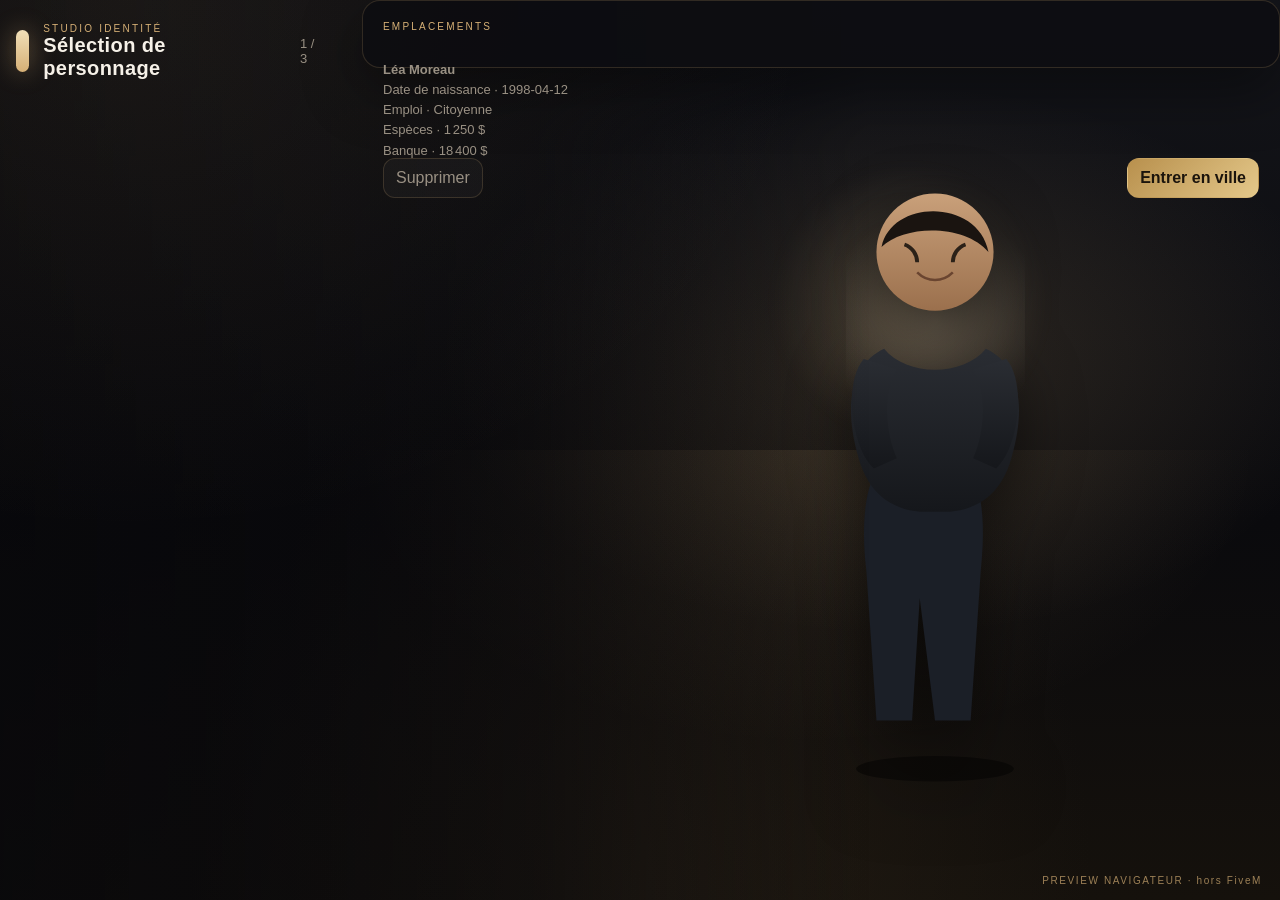
<file: qbx-charactercreator/web/preview.html>
<!DOCTYPE html>
<html lang="fr">
<head>
    <meta charset="UTF-8" />
    <meta name="viewport" content="width=device-width, initial-scale=1.0" />
    <title>Preview · Création de personnage</title>
    <link rel="stylesheet" href="style.css" />
    <link rel="stylesheet" href="preview.css" />
</head>
<body class="preview-body">
    <div class="studio">
        <div class="studio-floor"></div>
        <div class="studio-glow"></div>
        <div class="character" id="preview-character" aria-hidden="true">
            <div class="character-light"></div>
            <svg viewBox="0 0 220 520" class="character-svg">
                <defs>
                    <linearGradient id="skin" x1="0" y1="0" x2="0" y2="1">
                        <stop offset="0%" stop-color="#c9a07a"/>
                        <stop offset="100%" stop-color="#9b704d"/>
                    </linearGradient>
                    <linearGradient id="cloth" x1="0" y1="0" x2="0" y2="1">
                        <stop offset="0%" stop-color="#2a2d33"/>
                        <stop offset="100%" stop-color="#15171b"/>
                    </linearGradient>
                </defs>
                <ellipse cx="110" cy="498" rx="62" ry="10" fill="rgba(0,0,0,.45)"/>
                <path d="M78 250c-18 8-28 38-22 92l8 118h28l6-96 12 96h28l8-118c6-54-4-84-22-92z" fill="#1b1f27"/>
                <path d="M70 168c-22 10-34 38-20 86 8 28 26 40 48 42h24c22-2 40-14 48-42 14-48 2-76-20-86-18 22-62 22-80 0z" fill="url(#cloth)"/>
                <path d="M54 176c-16 18-10 70 8 86l18-8c-8-18-12-48 0-70z" fill="url(#cloth)"/>
                <path d="M166 176c16 18 10 70-8 86l-18-8c8-18 12-48 0-70z" fill="url(#cloth)"/>
                <circle cx="110" cy="92" r="46" fill="url(#skin)"/>
                <path d="M68 88c8-38 76-38 84 4-18-22-66-22-84-4z" fill="#1a1410"/>
                <path d="M86 86c6 2 10 8 10 14M134 86c-6 2-10 8-10 14" stroke="#2b2118" stroke-width="3" fill="none"/>
                <path d="M96 108c8 8 20 8 28 0" stroke="#6a4530" stroke-width="2" fill="none"/>
            </svg>
        </div>
    </div>

    <div id="select" class="select-screen hidden" aria-hidden="true">
        <div class="grain"></div>
        <header class="topbar select-topbar">
            <div class="brand">
                <span class="brand-mark"></span>
                <div>
                    <p class="eyebrow">Studio identité</p>
                    <h1>Sélection de personnage</h1>
                </div>
            </div>
            <p class="select-count" id="select-count"></p>
        </header>
        <aside class="select-panel">
            <p class="eyebrow">Emplacements</p>
            <div id="slot-list" class="slot-list"></div>
            <section class="select-details" id="select-details"></section>
            <div class="select-actions">
                <button type="button" class="btn ghost hidden" id="btn-delete">Supprimer</button>
                <button type="button" class="btn primary" id="btn-play">Entrer en ville</button>
            </div>
        </aside>
    </div>

    <div id="identity" class="identity-screen hidden" aria-hidden="true">
        <div class="grain identity-grain"></div>
        <form class="identity-card" id="identity-form" autocomplete="off" novalidate>
            <p class="eyebrow" id="identity-eyebrow">Informations personnelles</p>
            <h1 id="identity-title">Création du personnage</h1>
            <p class="identity-lead" id="identity-hint">Renseignez l’identité officielle. L’apparence se configure ensuite.</p>

            <label class="field">
                <span class="field-label" id="label-firstname">Prénom</span>
                <input class="text-input" id="id-firstname" type="text" maxlength="20" spellcheck="false" />
            </label>

            <label class="field">
                <span class="field-label" id="label-lastname">Nom</span>
                <input class="text-input" id="id-lastname" type="text" maxlength="20" spellcheck="false" />
            </label>

            <div class="field">
                <span class="field-label" id="label-birthdate">Date de naissance</span>
                <div class="date-row" aria-label="JJ / MM / AAAA">
                    <select class="select-input" id="id-day"></select>
                    <span class="date-sep">/</span>
                    <select class="select-input" id="id-month"></select>
                    <span class="date-sep">/</span>
                    <select class="select-input" id="id-year"></select>
                </div>
            </div>

            <label class="field">
                <span class="field-label" id="label-nationality">Nationalité</span>
                <select class="select-input" id="id-nationality"></select>
            </label>

            <label class="field">
                <span class="field-label" id="label-height">Taille</span>
                <select class="select-input" id="id-height"></select>
            </label>

            <p class="identity-error hidden" id="identity-error" role="alert"></p>

            <div class="identity-actions">
                <button type="button" class="btn ghost hidden" id="btn-identity-back">Retour</button>
                <button type="submit" class="btn primary" id="btn-identity-continue">Continuer</button>
            </div>
        </form>
    </div>

    <div id="app" class="hidden" aria-hidden="true">
        <div class="grain"></div>
        <header class="topbar">
            <div class="brand">
                <span class="brand-mark"></span>
                <div>
                    <p class="eyebrow">Studio identité</p>
                    <h1 id="ui-title">Création de personnage</h1>
                </div>
            </div>
            <div class="progress-wrap">
                <div class="progress-meta">
                    <span id="step-label">Étape 1 sur 9</span>
                    <span id="category-label">Identité</span>
                </div>
                <div class="progress-track">
                    <div id="progress-bar" class="progress-bar"></div>
                </div>
            </div>
        </header>

        <aside class="sidebar">
            <nav id="category-list" class="category-list"></nav>
        </aside>

        <main class="panel">
            <section class="panel-head">
                <p class="eyebrow" id="panel-eyebrow">Catégorie</p>
                <h2 id="panel-title">Identité</h2>
                <p class="panel-hint" id="panel-hint">Renseignez l’identité officielle de votre personnage.</p>
            </section>
            <div id="fields" class="fields"></div>
        </main>

        <section class="stage" id="stage">
            <div class="rotate-tools">
                <button type="button" class="icon-btn" data-rotate="-8" id="btn-rot-left" title="Rotation gauche">‹</button>
                <button type="button" class="icon-btn" data-rotate="reset" id="btn-rot-reset" title="Réinitialiser la rotation">◎</button>
                <button type="button" class="icon-btn" data-rotate="8" id="btn-rot-right" title="Rotation droite">›</button>
            </div>
            <p class="stage-hint">Glissez pour faire tourner le personnage</p>
        </section>

        <footer class="actions">
            <div class="actions-left">
                <button type="button" class="btn ghost" id="btn-reset">Réinitialiser</button>
                <button type="button" class="btn ghost" id="btn-cancel">Annuler</button>
            </div>
            <div class="actions-right">
                <button type="button" class="btn" id="btn-prev">Retour</button>
                <button type="button" class="btn primary" id="btn-next">Continuer</button>
            </div>
        </footer>
    </div>

    <div id="modal" class="modal hidden">
        <div class="modal-card">
            <h3 id="modal-title">Confirmer</h3>
            <p id="modal-text"></p>
            <div class="modal-actions">
                <button type="button" class="btn" id="modal-no">Retour</button>
                <button type="button" class="btn primary" id="modal-yes">Confirmer</button>
            </div>
        </div>
    </div>

    <div id="rcore-mock" class="rcore-mock hidden" aria-hidden="true">
        <div class="grain identity-grain"></div>
        <div class="rcore-mock-card">
            <p class="eyebrow">rCore Clothing</p>
            <h2>Création de l’apparence</h2>
            <p class="identity-lead">Toute la personnalisation physique est gérée ici. Le formulaire qbx-multicharacter ne reproduit pas ces options.</p>
            <ul class="rcore-mock-list">
                <li>Visage</li>
                <li>Parents</li>
                <li>Peau</li>
                <li>Cheveux</li>
                <li>Barbe</li>
                <li>Sourcils</li>
                <li>Yeux</li>
                <li>Maquillage</li>
                <li>Vêtements</li>
                <li>Accessoires</li>
            </ul>
            <p class="identity-lead" id="rcore-mock-identity"></p>
            <button type="button" class="btn primary" id="rcore-mock-save">Sauvegarde</button>
        </div>
    </div>

    <div id="spawn-mock" class="rcore-mock hidden" aria-hidden="true">
        <div class="rcore-mock-card">
            <p class="eyebrow">qbx-multicharacter</p>
            <h2>Spawn du personnage</h2>
            <p class="identity-lead" id="spawn-mock-text">Le personnage entre en ville avec l’identité Qbox et l’apparence rCore Clothing.</p>
        </div>
    </div>

    <div id="toasts" class="toasts"></div>
    <p class="preview-badge">PREVIEW NAVIGATEUR · hors FiveM</p>

    <script>window.CREATOR_PREVIEW = true;</script>
    <script src="components/icons.js"></script>
    <script src="components/controls.js"></script>
    <script src="app.js"></script>
    <script src="multichar.js"></script>
    <script src="identity.js"></script>
    <script src="preview.js"></script>
</body>
</html>
</file>
<file: qbx-charactercreator/web/style.css>
:root {
    --bg: rgba(8, 8, 11, 0.72);
    --panel: rgba(14, 14, 18, 0.92);
    --panel-2: rgba(20, 18, 16, 0.88);
    --line: rgba(214, 176, 118, 0.18);
    --gold: #d6b076;
    --gold-2: #f0dfb8;
    --ink: #f6f1e8;
    --muted: #9a9184;
    --danger: #d37a7a;
    --ok: #86c8a0;
    --shadow: 0 20px 60px rgba(0, 0, 0, 0.45);
    --radius: 18px;
    --sidebar: 248px;
    --panel-w: min(430px, 34vw);
}

* { box-sizing: border-box; margin: 0; padding: 0; }

html, body {
    width: 100%;
    height: 100%;
    overflow: hidden;
    background: transparent;
    color: var(--ink);
    font-family: "Avenir Next", "Segoe UI", "Century Gothic", sans-serif;
    user-select: none;
}

.hidden { display: none !important; }

#app {
    position: absolute;
    inset: 0;
    display: grid;
    grid-template-columns: var(--sidebar) var(--panel-w) 1fr;
    grid-template-rows: 92px 1fr 92px;
    animation: fadeIn 420ms ease;
}

.grain {
    pointer-events: none;
    position: absolute;
    inset: 0;
    background:
        radial-gradient(ellipse at 10% 0%, rgba(214, 176, 118, 0.08), transparent 42%),
        linear-gradient(90deg, rgba(8, 8, 11, 0.82) 0%, rgba(8, 8, 11, 0.55) 42%, transparent 68%);
}

.topbar, .sidebar, .panel, .actions {
    position: relative;
    z-index: 2;
}

.topbar {
    grid-column: 1 / 3;
    display: flex;
    align-items: center;
    justify-content: space-between;
    gap: 24px;
    padding: 22px 28px 8px;
}

.brand { display: flex; align-items: center; gap: 14px; }
.brand-mark {
    width: 14px;
    height: 42px;
    border-radius: 99px;
    background: linear-gradient(180deg, var(--gold-2), var(--gold));
    box-shadow: 0 0 24px rgba(214, 176, 118, 0.45);
}
.eyebrow {
    color: var(--gold);
    letter-spacing: 0.22em;
    text-transform: uppercase;
    font-size: 10px;
}
h1, h2, h3 { font-weight: 560; letter-spacing: 0.02em; }
h1 { font-size: 24px; }

.progress-wrap { min-width: 240px; flex: 1; }
.progress-meta {
    display: flex;
    justify-content: space-between;
    color: var(--muted);
    font-size: 12px;
    margin-bottom: 8px;
}
.progress-track {
    height: 3px;
    background: rgba(255, 255, 255, 0.08);
    border-radius: 99px;
    overflow: hidden;
}
.progress-bar {
    height: 100%;
    width: 12%;
    background: linear-gradient(90deg, var(--gold), var(--gold-2));
    transition: width 280ms ease;
}

.sidebar {
    padding: 8px 16px 16px 22px;
}

.category-list {
    display: flex;
    flex-direction: column;
    gap: 6px;
    background: var(--panel);
    border: 1px solid var(--line);
    border-radius: var(--radius);
    padding: 10px;
    box-shadow: var(--shadow);
}

.cat-btn {
    appearance: none;
    border: 0;
    background: transparent;
    color: var(--muted);
    display: flex;
    align-items: center;
    gap: 10px;
    width: 100%;
    text-align: left;
    padding: 10px 12px;
    border-radius: 12px;
    cursor: pointer;
    transition: background 180ms ease, color 180ms ease, transform 180ms ease;
}
.cat-btn svg { width: 18px; height: 18px; flex: 0 0 18px; }
.cat-btn.active, .cat-btn:hover {
    color: var(--ink);
    background: rgba(214, 176, 118, 0.12);
}
.cat-btn.active { box-shadow: inset 2px 0 0 var(--gold); }

.panel {
    margin: 8px 0 0 0;
    padding: 22px 22px 18px;
    background: var(--panel-2);
    border: 1px solid var(--line);
    border-radius: var(--radius);
    box-shadow: var(--shadow);
    overflow: hidden;
    display: flex;
    flex-direction: column;
    min-height: 0;
}

.panel-head { margin-bottom: 16px; }
.panel-hint { color: var(--muted); font-size: 13px; margin-top: 6px; line-height: 1.45; }

.fields {
    overflow: auto;
    padding-right: 6px;
    display: flex;
    flex-direction: column;
    gap: 14px;
}

.field, .pair-field {
    display: flex;
    flex-direction: column;
    gap: 8px;
}

.field-label {
    font-size: 12px;
    color: var(--muted);
    letter-spacing: 0.04em;
    text-transform: uppercase;
}

.text-input, .select-input {
    width: 100%;
    border: 1px solid var(--line);
    background: rgba(255, 255, 255, 0.03);
    color: var(--ink);
    border-radius: 12px;
    padding: 11px 12px;
    outline: none;
    font: inherit;
}
.text-input:focus, .select-input:focus {
    border-color: rgba(214, 176, 118, 0.55);
}

.slider-row { display: grid; grid-template-columns: 1fr 54px; gap: 10px; align-items: center; }
.slider-value { color: var(--gold-2); font-size: 12px; text-align: right; }
.range-input {
    width: 100%;
    accent-color: var(--gold);
}

.pair-grid { display: grid; grid-template-columns: 1fr 1fr; gap: 10px; }

.stage {
    position: relative;
    z-index: 1;
    display: flex;
    flex-direction: column;
    justify-content: flex-end;
    align-items: center;
    padding-bottom: 18px;
    cursor: ew-resize;
}

.rotate-tools { display: flex; gap: 8px; }
.icon-btn {
    width: 42px;
    height: 42px;
    border-radius: 50%;
    border: 1px solid var(--line);
    background: rgba(14, 14, 18, 0.72);
    color: var(--gold-2);
    cursor: pointer;
    font-size: 20px;
}
.stage-hint { margin-top: 10px; color: var(--muted); font-size: 12px; }

.actions {
    grid-column: 1 / 3;
    display: flex;
    justify-content: space-between;
    align-items: center;
    padding: 16px 22px 22px;
}

.actions-left, .actions-right { display: flex; gap: 10px; }

.btn {
    border: 1px solid var(--line);
    background: rgba(255, 255, 255, 0.03);
    color: var(--ink);
    border-radius: 12px;
    padding: 11px 16px;
    cursor: pointer;
    font: inherit;
    min-width: 120px;
    transition: transform 160ms ease, background 160ms ease, border-color 160ms ease;
}
.btn:hover { transform: translateY(-1px); border-color: rgba(214, 176, 118, 0.45); }
.btn.primary {
    background: linear-gradient(135deg, #b8904d, #e4c88a);
    color: #1b140c;
    border-color: transparent;
    font-weight: 650;
}
.btn.ghost { min-width: 0; color: var(--muted); }
.btn:disabled { opacity: 0.4; pointer-events: none; }

.modal {
    position: absolute;
    inset: 0;
    background: rgba(0, 0, 0, 0.55);
    display: flex;
    align-items: center;
    justify-content: center;
    z-index: 20;
}
.modal-card {
    width: min(420px, 90vw);
    background: #141217;
    border: 1px solid var(--line);
    border-radius: 20px;
    padding: 24px;
    box-shadow: var(--shadow);
}
.modal-card p { color: var(--muted); margin: 10px 0 20px; line-height: 1.5; }
.modal-actions { display: flex; justify-content: flex-end; gap: 10px; }

.toasts {
    position: absolute;
    top: 18px;
    right: 18px;
    display: flex;
    flex-direction: column;
    gap: 8px;
    z-index: 30;
}
.toast {
    min-width: 240px;
    max-width: 340px;
    background: rgba(16, 14, 18, 0.94);
    border: 1px solid var(--line);
    border-left: 3px solid var(--gold);
    border-radius: 12px;
    padding: 12px 14px;
    color: var(--ink);
    animation: slideIn 220ms ease;
}
.toast.error { border-left-color: #d37a7a; }
.toast.success { border-left-color: var(--ok); }

@keyframes fadeIn {
    from { opacity: 0; transform: translateY(8px); }
    to { opacity: 1; transform: translateY(0); }
}
@keyframes slideIn {
    from { opacity: 0; transform: translateX(12px); }
    to { opacity: 1; transform: translateX(0); }
}

.fields::-webkit-scrollbar { width: 6px; }
.fields::-webkit-scrollbar-thumb { background: rgba(214, 176, 118, 0.28); border-radius: 99px; }

@media (max-width: 1366px) {
    :root { --sidebar: 210px; --panel-w: 360px; }
    h1 { font-size: 20px; }
    .btn { min-width: 100px; padding: 10px 12px; }
}

@media (max-width: 1280px) {
    :root { --sidebar: 188px; --panel-w: 330px; }
    .cat-btn { padding: 8px 10px; font-size: 13px; }
    .topbar { padding: 14px 16px 4px; }
}

@media (min-width: 2560px) {
    :root { --sidebar: 280px; --panel-w: 480px; }
    h1 { font-size: 28px; }
}

@media (min-width: 3440px) {
    :root { --panel-w: 520px; }
}

@media (max-height: 760px) {
    #app { grid-template-rows: 72px 1fr 76px; }
    .panel { padding: 16px; }
    .category-list { gap: 4px; }
}

.select-screen {
    position: absolute;
    inset: 0;
    display: grid;
    grid-template-columns: min(420px, 38vw) 1fr;
    grid-template-rows: 92px 1fr;
    animation: fadeIn 420ms ease;
}
.select-screen.hidden { display: none !important; }
.select-topbar { grid-column: 1 / 2; }
.select-count { color: var(--muted); font-size: 13px; align-self: center; }
.select-panel {
    margin: 0 0 24px 22px;
    padding: 20px;
    background: var(--panel);
    border: 1px solid var(--line);
    border-radius: var(--radius);
    box-shadow: var(--shadow);
    display: flex;
    flex-direction: column;
    gap: 14px;
    min-height: 0;
    z-index: 2;
}
.slot-list { display: flex; flex-direction: column; gap: 8px; overflow: auto; }
.slot-card {
    border: 1px solid var(--line);
    background: rgba(255,255,255,0.03);
    color: var(--ink);
    border-radius: 14px;
    padding: 12px 14px;
    text-align: left;
    cursor: pointer;
    font: inherit;
}
.slot-card.active { border-color: rgba(214, 176, 118, 0.6); background: rgba(214, 176, 118, 0.12); }
.slot-card.empty { color: var(--muted); }
.slot-card strong { display: block; font-weight: 600; }
.slot-card span { color: var(--muted); font-size: 12px; }
.select-details { color: var(--muted); font-size: 13px; line-height: 1.55; min-height: 84px; }
.select-details p { margin: 0; }
.select-actions { display: flex; justify-content: space-between; gap: 10px; margin-top: auto; }

.identity-screen {
    position: absolute;
    inset: 0;
    display: flex;
    align-items: center;
    justify-content: flex-start;
    padding: 48px 40px;
    animation: fadeIn 420ms ease;
    z-index: 4;
}
.identity-screen.hidden { display: none !important; }
.identity-grain {
    background:
        radial-gradient(ellipse at 8% 12%, rgba(214, 176, 118, 0.10), transparent 40%),
        linear-gradient(90deg, rgba(8, 8, 11, 0.88) 0%, rgba(8, 8, 11, 0.55) 38%, transparent 64%);
}
.identity-card {
    position: relative;
    z-index: 2;
    width: min(420px, 92vw);
    background: var(--panel);
    border: 1px solid var(--line);
    border-radius: 22px;
    box-shadow: var(--shadow);
    padding: 28px 28px 24px;
    display: flex;
    flex-direction: column;
    gap: 14px;
}
.identity-card h1 {
    font-size: 26px;
    letter-spacing: 0.08em;
    text-transform: uppercase;
}
.identity-lead {
    color: var(--muted);
    font-size: 13px;
    line-height: 1.5;
    margin-bottom: 6px;
}
.date-row {
    display: grid;
    grid-template-columns: 1fr auto 1fr auto 1.3fr;
    align-items: center;
    gap: 8px;
}
.date-sep {
    color: var(--gold);
    font-weight: 650;
    text-align: center;
}
.identity-error {
    color: var(--danger);
    background: rgba(211, 122, 122, 0.12);
    border: 1px solid rgba(211, 122, 122, 0.28);
    border-radius: 12px;
    padding: 10px 12px;
    font-size: 13px;
    line-height: 1.4;
}
.identity-actions {
    display: flex;
    justify-content: flex-end;
    gap: 10px;
    margin-top: 8px;
}
.identity-actions .btn.primary {
    min-width: 160px;
    letter-spacing: 0.12em;
    text-transform: uppercase;
}
.identity-screen.has-error .identity-card {
    border-color: rgba(211, 122, 122, 0.45);
}

.rcore-mock {
    position: absolute;
    inset: 0;
    display: flex;
    align-items: center;
    justify-content: flex-start;
    padding: 48px 40px;
    animation: fadeIn 420ms ease;
    z-index: 5;
}
.rcore-mock.hidden { display: none !important; }
.rcore-mock-card {
    width: min(380px, 90vw);
    background: rgba(12, 12, 16, 0.94);
    border: 1px solid var(--line);
    border-radius: 22px;
    padding: 26px;
    box-shadow: var(--shadow);
    display: flex;
    flex-direction: column;
    gap: 12px;
}
.rcore-mock-list {
    list-style: none;
    color: var(--muted);
    font-size: 13px;
    line-height: 1.7;
    columns: 2;
    margin: 8px 0 12px;
}
.rcore-mock-list li::before {
    content: '· ';
    color: var(--gold);
}

@media (max-width: 1280px) {
    .select-screen { grid-template-columns: min(340px, 42vw) 1fr; }
    .identity-screen { padding: 24px; }
}
</file>
<file: qbx-charactercreator/web/preview.css>
.preview-body {
    background: #07070a;
}

.studio {
    position: fixed;
    inset: 0;
    background:
        radial-gradient(ellipse at 70% 40%, rgba(214, 176, 118, 0.16), transparent 36%),
        radial-gradient(ellipse at 50% 100%, rgba(40, 32, 22, 0.7), transparent 50%),
        linear-gradient(180deg, #14151a 0%, #0a0a0d 58%, #15110c 100%);
}

.studio-floor {
    position: absolute;
    left: 18%;
    right: 0;
    bottom: 8%;
    height: 42%;
    background: radial-gradient(ellipse at 55% 0%, rgba(214, 176, 118, 0.12), transparent 55%);
}

.studio-glow {
    position: absolute;
    right: 18%;
    top: 18%;
    width: 280px;
    height: 280px;
    border-radius: 50%;
    background: radial-gradient(circle, rgba(255, 220, 160, 0.18), transparent 70%);
    filter: blur(8px);
}

.character {
    position: absolute;
    right: 16%;
    bottom: 11%;
    width: min(280px, 22vw);
    transition: transform 180ms ease;
}

.character-svg { width: 100%; height: auto; filter: drop-shadow(0 18px 30px rgba(0,0,0,.55)); }
.character-light {
    position: absolute;
    inset: 8% 18% auto;
    height: 40%;
    background: radial-gradient(circle, rgba(255,236,210,.18), transparent 70%);
}

.preview-badge {
    position: fixed;
    right: 18px;
    bottom: 14px;
    z-index: 40;
    color: #d6b076;
    letter-spacing: 0.16em;
    font-size: 10px;
    opacity: 0.7;
}
</file>
